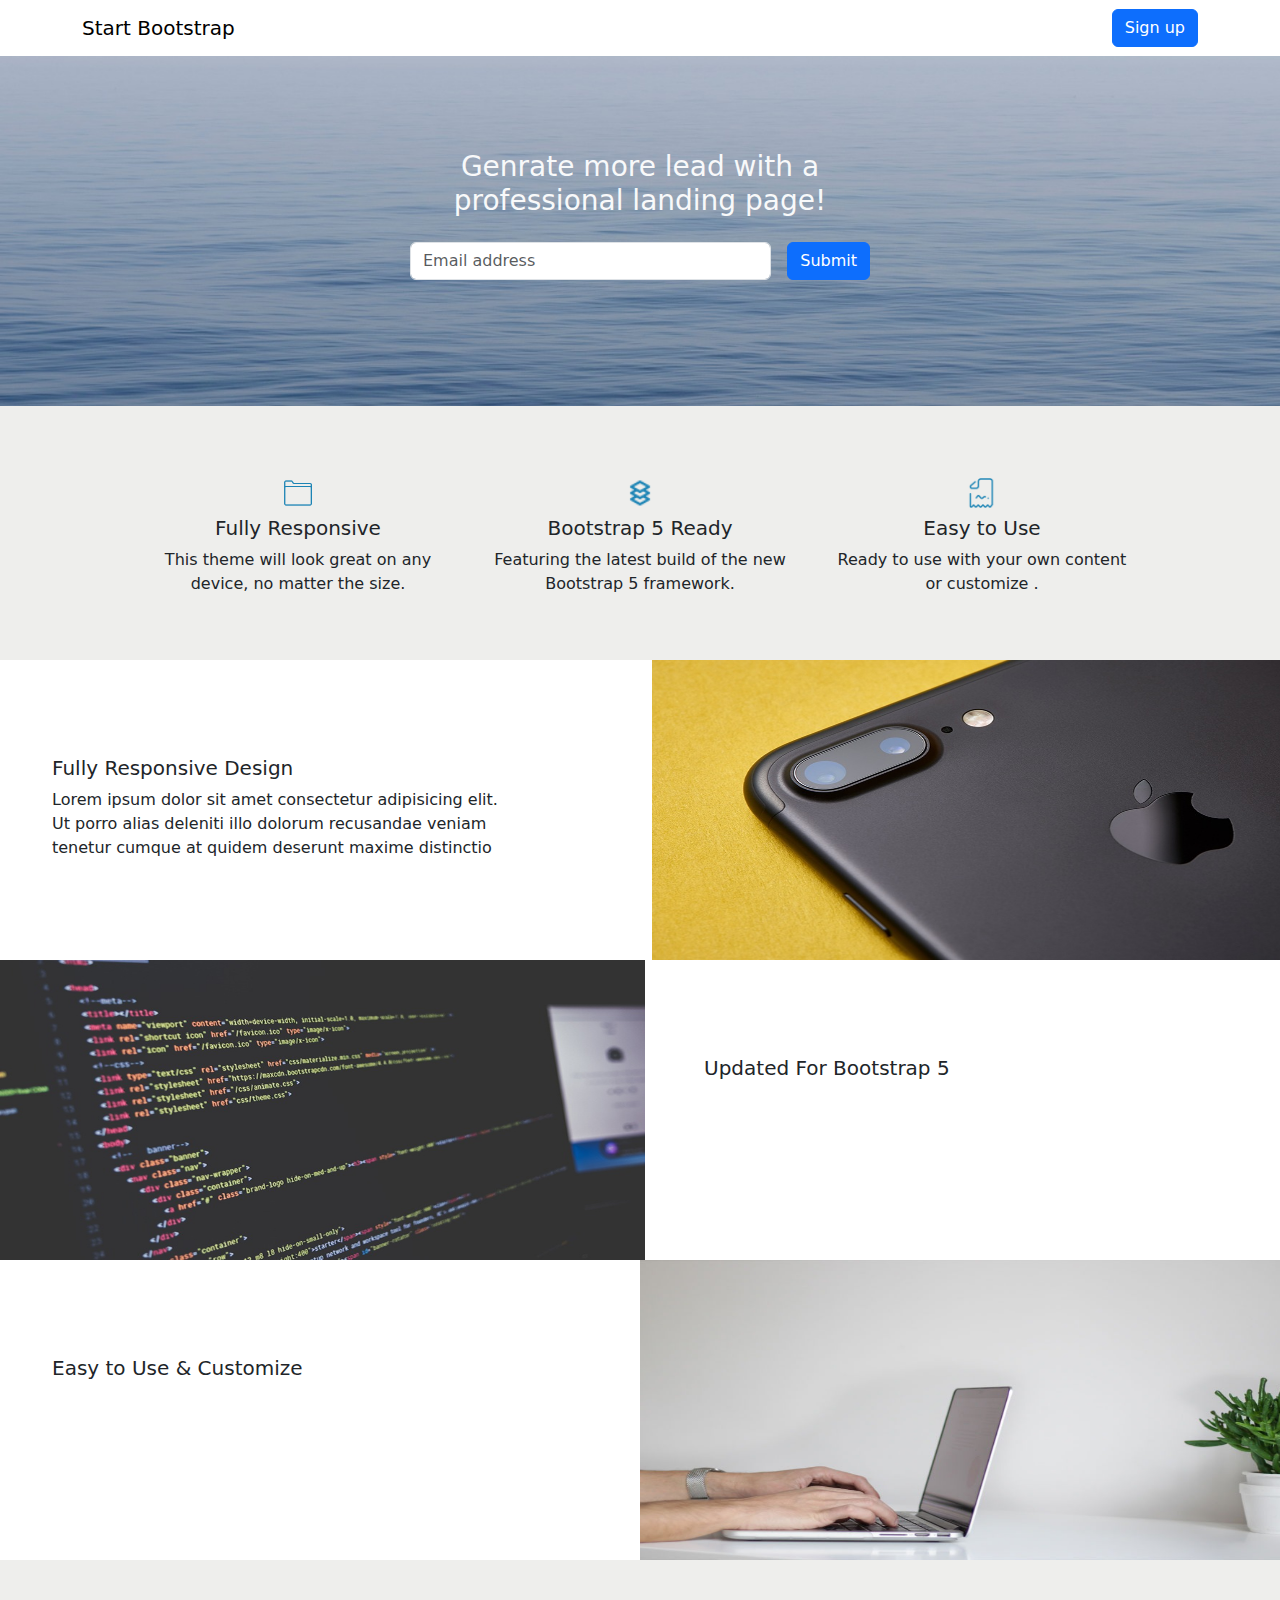
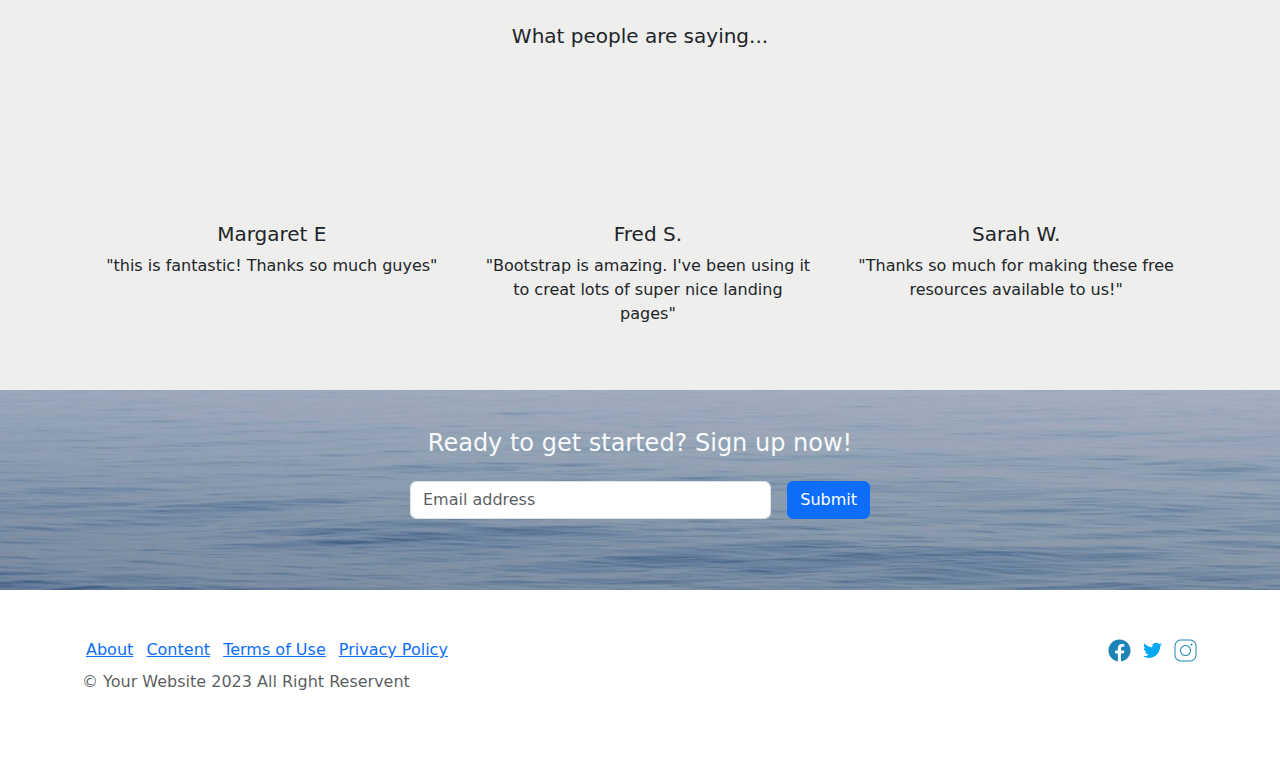
<file: index.html>
<!DOCTYPE html>
<html lang="en">

<head>
    <meta charset="UTF-8">
    <link rel="stylesheet" href="Css/all.min.css">
    <link rel="stylesheet" href="Css/bootstrap.min.css">
    <link rel="stylesheet" href="main.css">
    <link rel="stylesheet" href="Css/animate.css">
    <link  rel="stylesheet"
    href="https://cdnjs.cloudflare.com/ajax/libs/animate.css/4.1.1/animate.min.css" />

    <title>Document</title>
</head>

<body>
    <!-- st nav -->
    <nav class="navbar bg-body-light">
        <div class="container">
          <a class="navbar-brand">Start Bootstrap</a>
          <form class="d-flex" role="search">
            <button class="btn btn-primary " type="button">Sign up</button>
          </form>
        </div>
      </nav>
      <!-- end nav -->
      <!-- st sec1 -->
      <div class=" sec1 d-flex align-items-center ">
        <div class="container">
          <h3 class="text-light text-center animate__animated
          animate__backInDown
          animate__repeat-4
          animate__delay-1s">
            Genrate more lead with a <br> professional landing page!
          </h3>
          <form class="row g-3 py-3 d-flex justify-content-center">
           
            <div class="col-4">
              <label for="inputmail" class="visually-hidden">Email address</label>
              <input type="email" class="form-control" id="inputmail" placeholder="Email address">
            </div>
            <div class="col-auto">
              <button type="submit" class="btn btn-primary mb-3">Submit</button>
            </div>
          </form>
        </div>
      </div>
      <!-- end sec1 -->
      <!-- st sec2 -->
       
      <div class="row gap-3 py-5 d-flex justify-content-center sec2">
        <div class="container"></div>
        <div class="col-sm-3 mb-3 mb-sm-0">
          <div>
            <div class=" text-center">
              <img src="image/icons8-folder-50.png" alt="**" width="30px" class="py-2">
              <h5>Fully Responsive</h5>
              <p>This theme will look great on any device, no matter the size.</p>
            </div>
          </div>
        </div>
        <div class="col-sm-3">
          <div>
            <div class="text-center">
              <img src="image/icons8-shortcut-24.png" alt="**" width="30px" class="py-2">
              <h5>Bootstrap 5 Ready</h5>
              <p>Featuring the latest build of the new Bootstrap 5 framework.</p>
            </div>
          </div>
        </div>
        <div class="col-sm-3">
          <div class="text-center">
            <div>
              <img src="image/icons8-news-64.png" alt="**" width="30px" class="py-2">
              <h5>Easy to Use</h5>
              <p>Ready to use with your own content or customize .</p>
            </div>
          </div>
        </div>
      </div>
      </div>
      <!-- end sec2 -->
      <!-- st sec3 -->
        <div class="row">
          <div class="p-5 col-6 ">
            <h5 class="pt-5 px-3"> Fully Responsive Design</h5>
            <p class="px-3 wow bounceInRight "
               data-wow-offset="10" >  Lorem ipsum dolor sit amet consectetur adipisicing elit.<br>
               Ut porro alias deleniti illo dolorum recusandae veniam <br>
                tenetur cumque at quidem deserunt maxime distinctio</p>
          </div>
          <div class="col-6">
           <img src="image/mob.jpg" alt="**" height="300px" width="650px">
          </div>
        </div>
        <div class="row">
          <div class="col-6">
          <img src="image/cod.jpg" alt="**" height="300px" width="645px">
          </div>
          <div class="p-5 col-6 ">
            <h5 class="pt-5 px-3 "> Updated For Bootstrap 5</h5>
            <p class="px-3 wow bounceInLeft "
            data-wow-offset="10"> Lorem ipsum dolor sit amet consectetur adipisicing elit.<br>
               Ut porro alias deleniti illo dolorum recusandae veniam <br>
                tenetur cumque at quidem deserunt maxime dist</p>
          </div>
          <div class="row">
            <div class="p-5 col-6 ">
              <h5 class="pt-5 px-3"> Easy to Use & Customize</h5>
              <p class="px-3 wow bounceInRight "
              data-wow-offset="10" > Lorem ipsum dolor sit amet consectetur adipisicing elit.<br>
                 Ut porro alias deleniti illo dolorum recusandae veniam <br>
                  tenetur cumque at quidem deserunt maxime distinctio</p>
            </div>
            <div class="col-6">
             <img src="image/lab.jpg" alt="**" height="300px" width="650px">
            </div>
          </div>
        </div>
        <!-- end sec3 -->
        <!-- st sec4 -->
        <div class="sec2 py-5 text-center">
          <div class="container">
          <h5 class="py-3"> What people are saying...</h5>
         <div class="d-flex justify-content-around">
          <div>
            <img src="image/girl.jpg" class="rounded-circle  wow rotateIn"
            data-wow-offset="10"
            alt="..." width="150px">
            <h5>Margaret E</h5>
            <p>"this is fantastic! Thanks so much guyes"</p>
          </div>
          <div>
            <img src="image/man.jpg" class="rounded-circle wow rotateIn"
            data-wow-offset="10"
             alt="..." width="150px">
            <h5>Fred S.</h5>
            <p>"Bootstrap is amazing. I've been using it <br> to creat lots of super nice landing <br> pages"</p>
          </div>
          <div>
            <img src="image/gi.jpg" class="rounded-circle wow rotateIn"
            data-wow-offset="10"
             alt="..." width="150px">
            <h5> Sarah W.</h5>
            <p>"Thanks so much for making these free <br> resources available to us!"</p>
          </div>
         </div>
         </div>
        </div>
        <!-- end sec4 -->
        <!-- st sec5 -->
        <div class="sec5 d-flex align-items-center ">
          <div class="container">
            <h4 class="text-light text-center">
              Ready to get started? Sign up now!
            </h4>
            <form class="row g-3 py-3 d-flex justify-content-center">
              <div class="col-4">
                <label for="inputmail" class="visually-hidden">Email address</label>
                <input type="email" class="form-control" id="inputmail" placeholder="Email address">
              </div>
              <div class="col-auto">
                <button type="submit" class="btn btn-primary mb-3">Submit</button>
              </div>
            </form>
          </div>
        </div>   
         <!-- end sec5 -->
         <!-- st nav -->
         <nav>
         <div class="container">
          <div class="row py-5">
            <div class="col">
                <a href="page2.html" class="link-underline-primary px-1">About</a>
                <a href="#" class="link-underline-primary px-1">Content</a>
                <a href="#" class="link-underline-primary px-1">Terms of Use</a>
                <a href="#" class="link-underline-primary px-1">Privacy Policy</a>
                <p class="py-2 text-body-secondary">&copy; Your Website 2023 All Right Reservent</p>

            </div>
            <div class="col d-flex justify-content-end gap-2">
              <div >
              <img src="image/icons8-facebook-50 (3).png" alt="" width="25px">
              </div>
              <div>
              <img src="image/icons8-twitter-48.png" alt="" width="25px">
              </div>
              <div>
              <img src="image/icons8-instagram-50.png" alt="" width="25px">
              </div>
            </div>
          </div>
         </div>
         </nav>







    <script src="js/all.min.js"></script>
    <script src="js/bootstrap.bundle.min.js"></script>
    <script src="Css/wow.min.js"></script>
              <script>
              new WOW().init();
              </script>
</body>

</html>
</file>
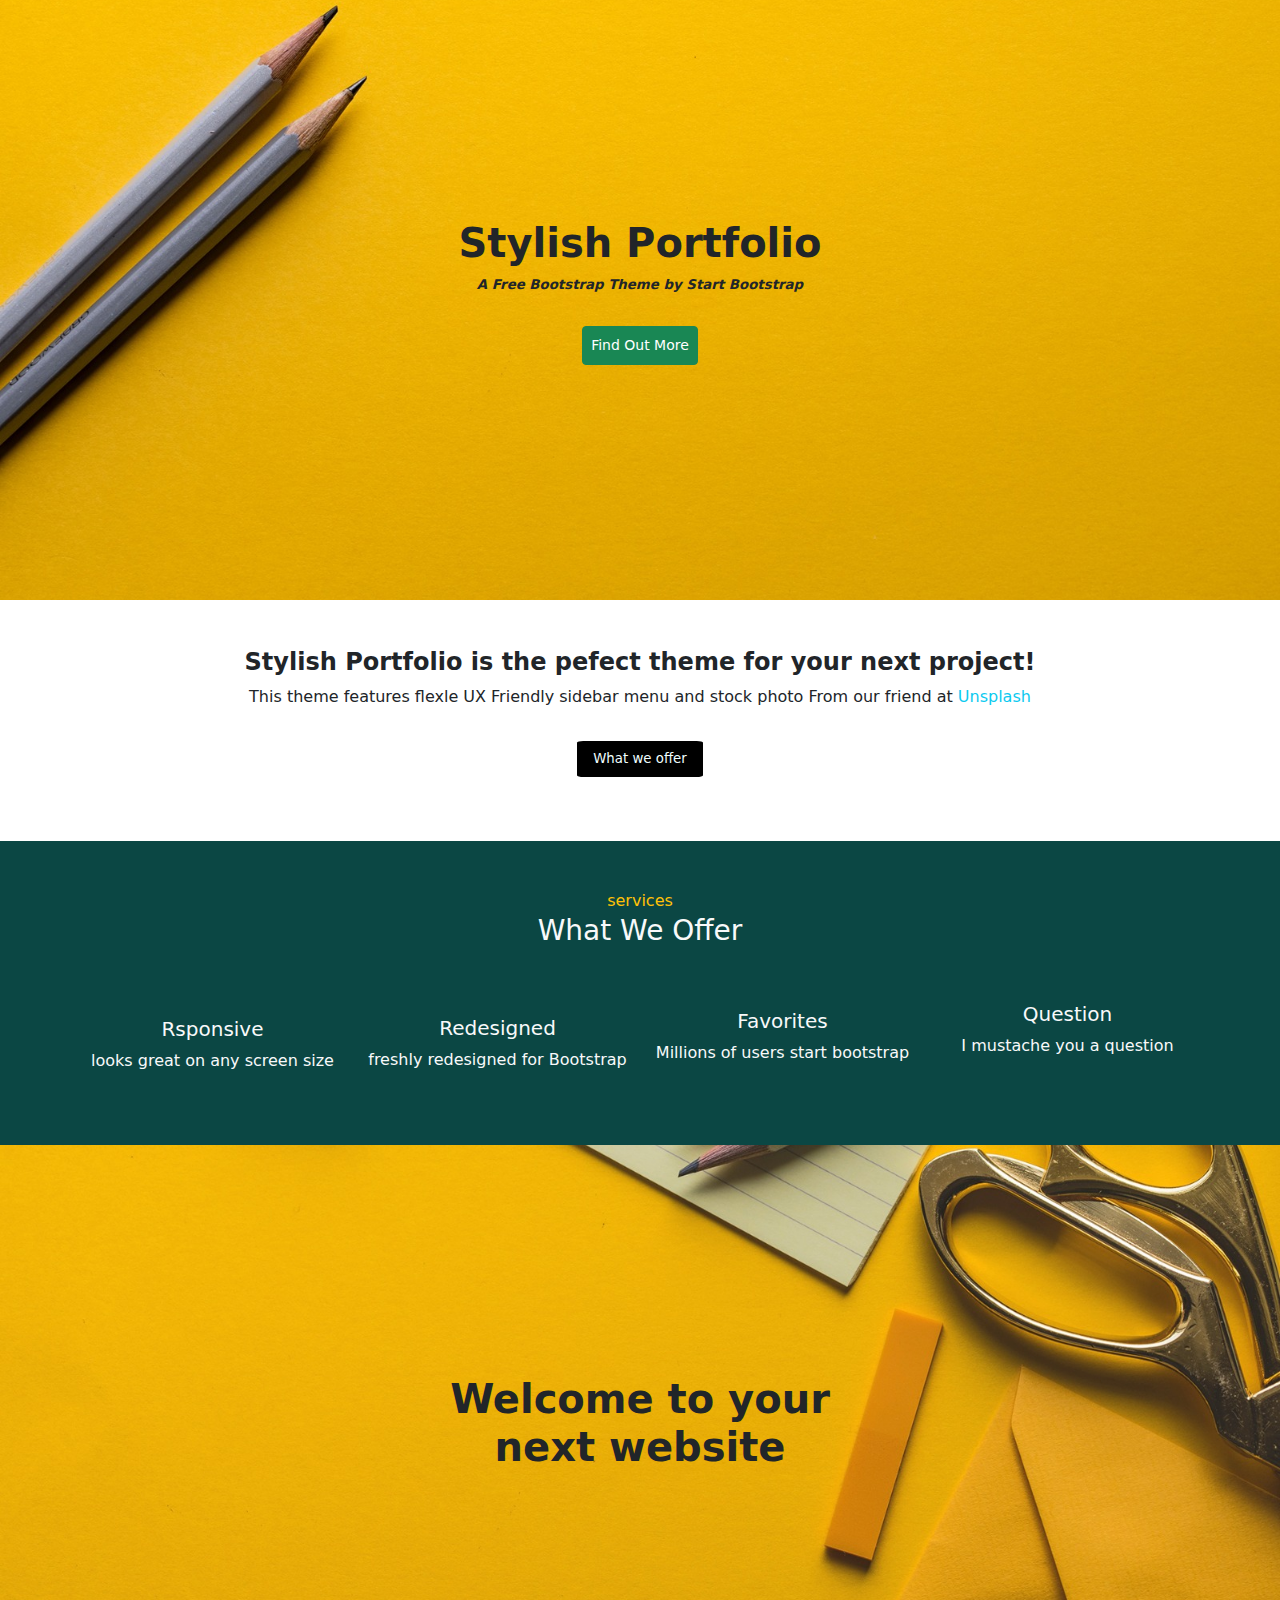
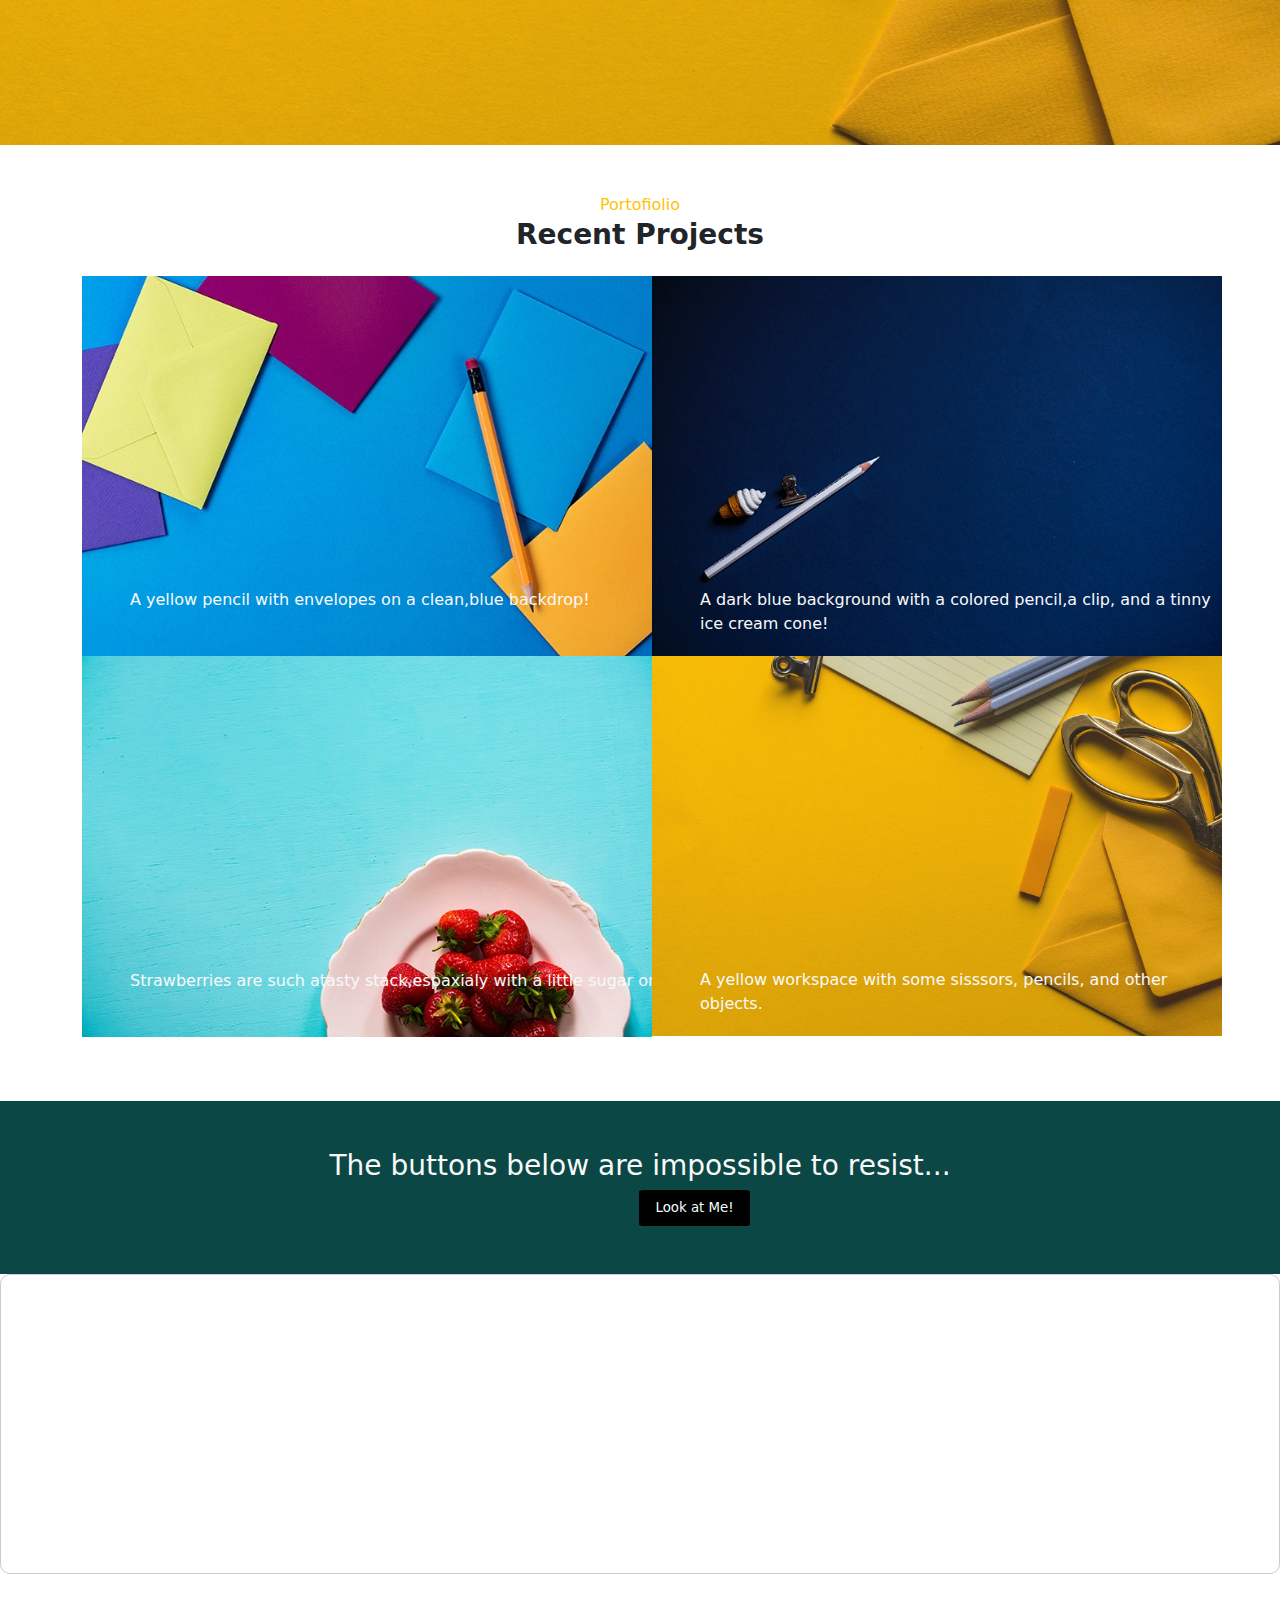
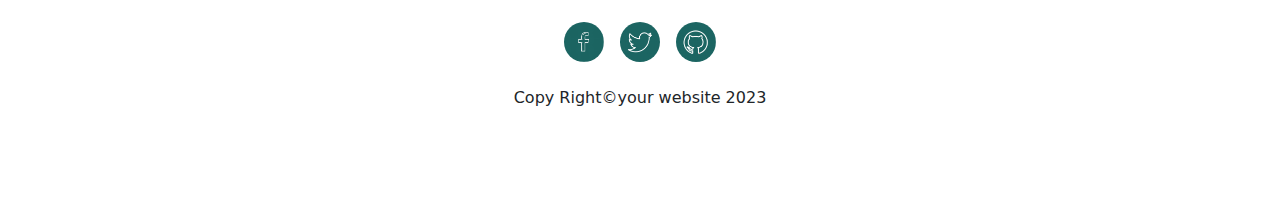
<file: page2.html>
<!DOCTYPE html>
<html lang="en">
<head>
    <meta charset="UTF-8">
    <title>Document</title>
    <link rel="stylesheet" href="Css/all.min.css">
    <link rel="stylesheet" href="Css/bootstrap.min.css">
    <link rel="stylesheet" href="style.css">
    <link rel="stylesheet" href="Css/animate.css">
    <link
    rel="stylesheet"
    href="https://cdnjs.cloudflare.com/ajax/libs/animate.css/4.1.1/animate.min.css"
  />

</head>
<body>
  <!-- st sec 1 -->
  <div class="section1 d-flex align-items-center text-center">
   <div class="container">
    <div class="text1">
      <h1 class="texth wow slideInLeft" 
      data-wow-duration="2s"
       data-wow-delay="2s">
        Stylish Portfolio
      </h1>
      <p class="textp">
        A Free Bootstrap Theme by Start Bootstrap
      </p>
    </div> 
    <div class="py-3">
        <button type="button" class="fw-lighter p-2 btn btn-success btn-sm">
         Find Out More
        </button>
    </div>
    </div>
  </div>
  <!-- end sec1 -->
  <!-- st sec 2 -->
    <div class="section2 d-flex align-items-center text-center py-5">
        <div class="container">
          <div>
              <h4 class="fw-bolder" >
                  Stylish Portfolio is the pefect theme for your next project!
              </h4>
              <p>
                This theme features flexle UX Friendly sidebar menu and stock photo From our friend at 
                <a href="#" class="link-info link-offset-2 link-underline-opacity-0 link-underline-opacity-0-hover">Unsplash</a>
              </p>
          </div>
          <div class="py-3 ">
            <button type="button" class="bt2 py-2 px-3  wow flash" 
             data-wow-offset="20" >
              What we offer
            </button>
          </div>
        </div>  
    </div>
  <!-- end sec 2 -->
  <!-- st sec 3 -->
    <div class="section3 py-5">
      <div class="container">
        <div class="text-center">
          <p class="text-warning fs-6">
            services
          </p>
          <h3 class=" sec3h text-light">
            What We Offer
          </h3>
        </div>
        <div class="row text-center text-light py-2">
          <div class="col">
            <img src="image/Screenshot 1.png"  width="50px" class="rounded-circle wow rollIn"
            data-wow-offset="10"
            >
            <h5>Rsponsive</h5>
            <p class="fw-light">looks great on any screen size</p>
          </div>
          <div class="col">
            <img src="image/Screenshot 2024-02-25 195237.png" width="50px" class="rounded-circle wow rollIn"
            data-wow-offset="10"
            data-wow-delay="1s">
            <h5 >Redesigned</h5>
            <p class="fw-light">freshly redesigned for Bootstrap</p>
          </div>
          <div class="col">
            <img src="image/like.png" width="50px" class="rounded-circle wow rollIn"
            data-wow-offset="10"
            data-wow-delay="2s">
            <h5>Favorites</h5>
            <p class="fw-light">Millions of users start bootstrap</p>
          </div>
          <div class="col">
            <img src="image/mostach.png" width="50px" class="rounded-circle wow rollIn"
            data-wow-offset="10"
            data-wow-delay="3s">
            <h5> Question</h5>
            <p class="fw-light">I mustache you a question</p>
          </div>
        </div>
      </div>
    </div>
  <!-- end esc3 -->
  <!-- st sec 4 -->
    <div class="section4 d-flex align-items-center text-center">
      <div class="container">
        <h1 class="fw-bolder py-3"> Welcome to your <br> next website</h1>
        <button type="button" class="bt4 py-2 px-4 wow wobble"
        data-wow-offset="10"
        data-wow-iteration="10" >
          Download Now!
        </button>
      </div>
    </div>
  <!-- end sec4 -->
  <!-- st sec5 -->
  <div class="py-5">
    <div class="container">
      <div class="text-center">
        <p class="text-warning fs-6"> Portofiolio</p>
        <h3 class="fw-bolder sec3h"> Recent Projects</h3>
      </div>
      <div >
       <div class="first row row-cols-2 py-3">
    
        <div class="col A">
          <div class="a">
           <img src="image/imag2.jpg" alt="**" width="570px">
          </div> 
          <div class="px-5 text-light aa">
            <h5 class="wow bounce"
            data-wow-offset="10"
            data-wow-delay="1s" >STATIONARY</h5>
            <p>A yellow pencil with envelopes on a clean,blue  backdrop!</p>
          </div>
        </div>
        <div class="col B">
          <div class="b">
          <img src="image/imag3.jpg" alt="**" width="570px">
          </div>
          <div class="px-5 text-light bb">
            <h5 class="wow bounce"
            data-wow-offset="10"
            data-wow-delay="1s">KERMAN</h5>
            <p>A dark blue background with a colored pencil,a clip, and a tinny ice cream cone!</p>
          </div>
        </div>
        <div class="col C">
          <div class="c">
          <img src="image/imag4.jpg" alt="**" width="570px">
          </div>
          <div class="px-5 text-light cc">
            <h5 class="wow bounce"
            data-wow-offset="10"
            data-wow-delay="1s">STRAWBERIES</h5>
            <p>Strawberries are such atasty stack,espaxialy with a little sugar on top!</p>
          </div>
        </div>
        <div class="col D">
          <div class="d">
          <img src="image/imag1.jpg" alt="**" width="570px">
          </div>
          <div class=" px-5 text-light dd">
            <h5 class="wow bounce"
            data-wow-offset="10"
            data-wow-delay="1s">WORKSPACE</h5>
            <p>A yellow workspace with some sisssors, pencils, and other objects.</p>
          </div>
        </div>
       </div>
      </div>
    </div>
  </div>
     <!-- end sec 5 -->
    <!-- st sec 6 -->
    <section>
    <div class="section5 py-5 d-flex align-items-center text-center">
      <div class="container">
        <h3 class="text-light"> The buttons below are impossible to resist...</h3>
        <div class="d-flex justify-content-center gap-3">
          <button type="button" class="bt6a py-2 px-3 wow wobble"
          data-wow-offset="10"
          data-wow-delay="1s" > 
          Click Me! 
          </button>
          <button type="button" class="bt6b px-3 py-2"> Look at Me!
          </button>
        </div>
      </div>
    </div>
    </section>
    <!-- end sec6 -->
    <!-- st sec7 -->
    <div id="map-container">
      <iframe src="https://www.google.com/maps/embed?pb=!1m18!1m12!1m3!1d158858.51151603214!2d-74.25987554326325!3d40.69767009055305!2m3!1f0!2f0!3f0!3m2!1i1024!2i768!4f13.1!3m3!1m2!1s0x89c25a43aa22e167%3A0x903f62c3ac9a1397!2sNew%20York%2C%20NY%2C%20USA!5e0!3m2!1sen!2suk!4v1645862819101!5m2!1sen!2suk" width="1500" height="350" style="border:0;" allowfullscreen="" loading="lazy"></iframe>
    </div>
    <!-- end sec7 -->
    <!-- st sec8 -->
      <div class=" py-5  text-center">
        <div class="container">
          <div class="d-flex justify-content-center gap-3">
          <div>
            <img src="image/f.png" alt="" width="40px" class="rounded-circle"  >
            </div>
            <div>
            <img src="image/t.png" alt="" width="40px" class="rounded-circle" >
            </div>
            <div>
            <img src="image/g.png" alt="" width="40px" class="rounded-circle" >
            </div>
          </div>
          <p class="py-4"> Copy Right&copy;your website 2023 </p>
        </div>
      </div>
 <script src="js/all.min.js"></script>
 <script src="js/bootstrap.bundle.min.js"></script>
 <script src="Css/wow.min.js"></script>
              <script>
              new WOW().init();
              </script>
</body>
</html>
</file>
<file: main.css>
.sec1 {
    background-image: url("image/sea.jpg");
    background-size: cover;
    height: 350px;
    width: 100%;
    background-position: center;

}

.sec2 {
    background-color: rgb(238, 238, 236);
}

.sec5 {
    background-image: url("image/sea.jpg");
    background-size: cover;
    height: 200px;
    width: 100%;
    background-position: center;

}
</file>
<file: style.css>
.section1 {
    background-image: url("image/pen.jpg");
    background-size: cover;
    width: 100%;
    height: 600px;
    background-position: center;
}

.texth {
    font-weight: bolder;
}

.textp {
    font-style: oblique;
    font-size: smaller;
    font-weight: bold;
}

.bt2{
    background-color: black;
    color: azure;
    border-radius: 5%;
    font-size: smaller;
    border-style: none;
}

.section3 {
    background-color: rgb(11, 71, 68);
}

.sec3h {
    margin-top: -15px;
    
}

.section4 {
    background-image: url("image/imag1.jpg");
    background-size: cover;
    width: 100%;
    height: 600px;
    background-position: center;
}

.bt4{
    background-color: rgb(14, 86, 83);
    color: azure;
    border-radius: 5%;
    border-style: none;
    font-size: smaller;
}

.a { position: relative;

}

.aa { position: absolute;
    margin-top: -100px;

}

.b { position: relative;

}

.bb { position: absolute;
    margin-top: -100px;

}

.c { position: relative;

}

.cc { position: absolute;
    margin-top: -100px;

}

.d { position: relative;

}

.dd { position: absolute;
    margin-top: -100px;

}

.section5 {
    background-color: rgb(11, 71, 68);
}
  
.bt6a{
    background-color: white;
    color: black;
    border-radius: 5%;
    border-style: none;
    font-size: smaller;
    
}

.bt6b{
    background-color: black;
    color: azure;
    border-radius: 5%;
    border-style: none;
    font-size: smaller;
    
}

#map-container {
    width: 100%; 
    height: 300px; 
    border: 1px solid #ccc; 
    border-radius: 10px; 
    overflow: hidden; 

  }
</file>
